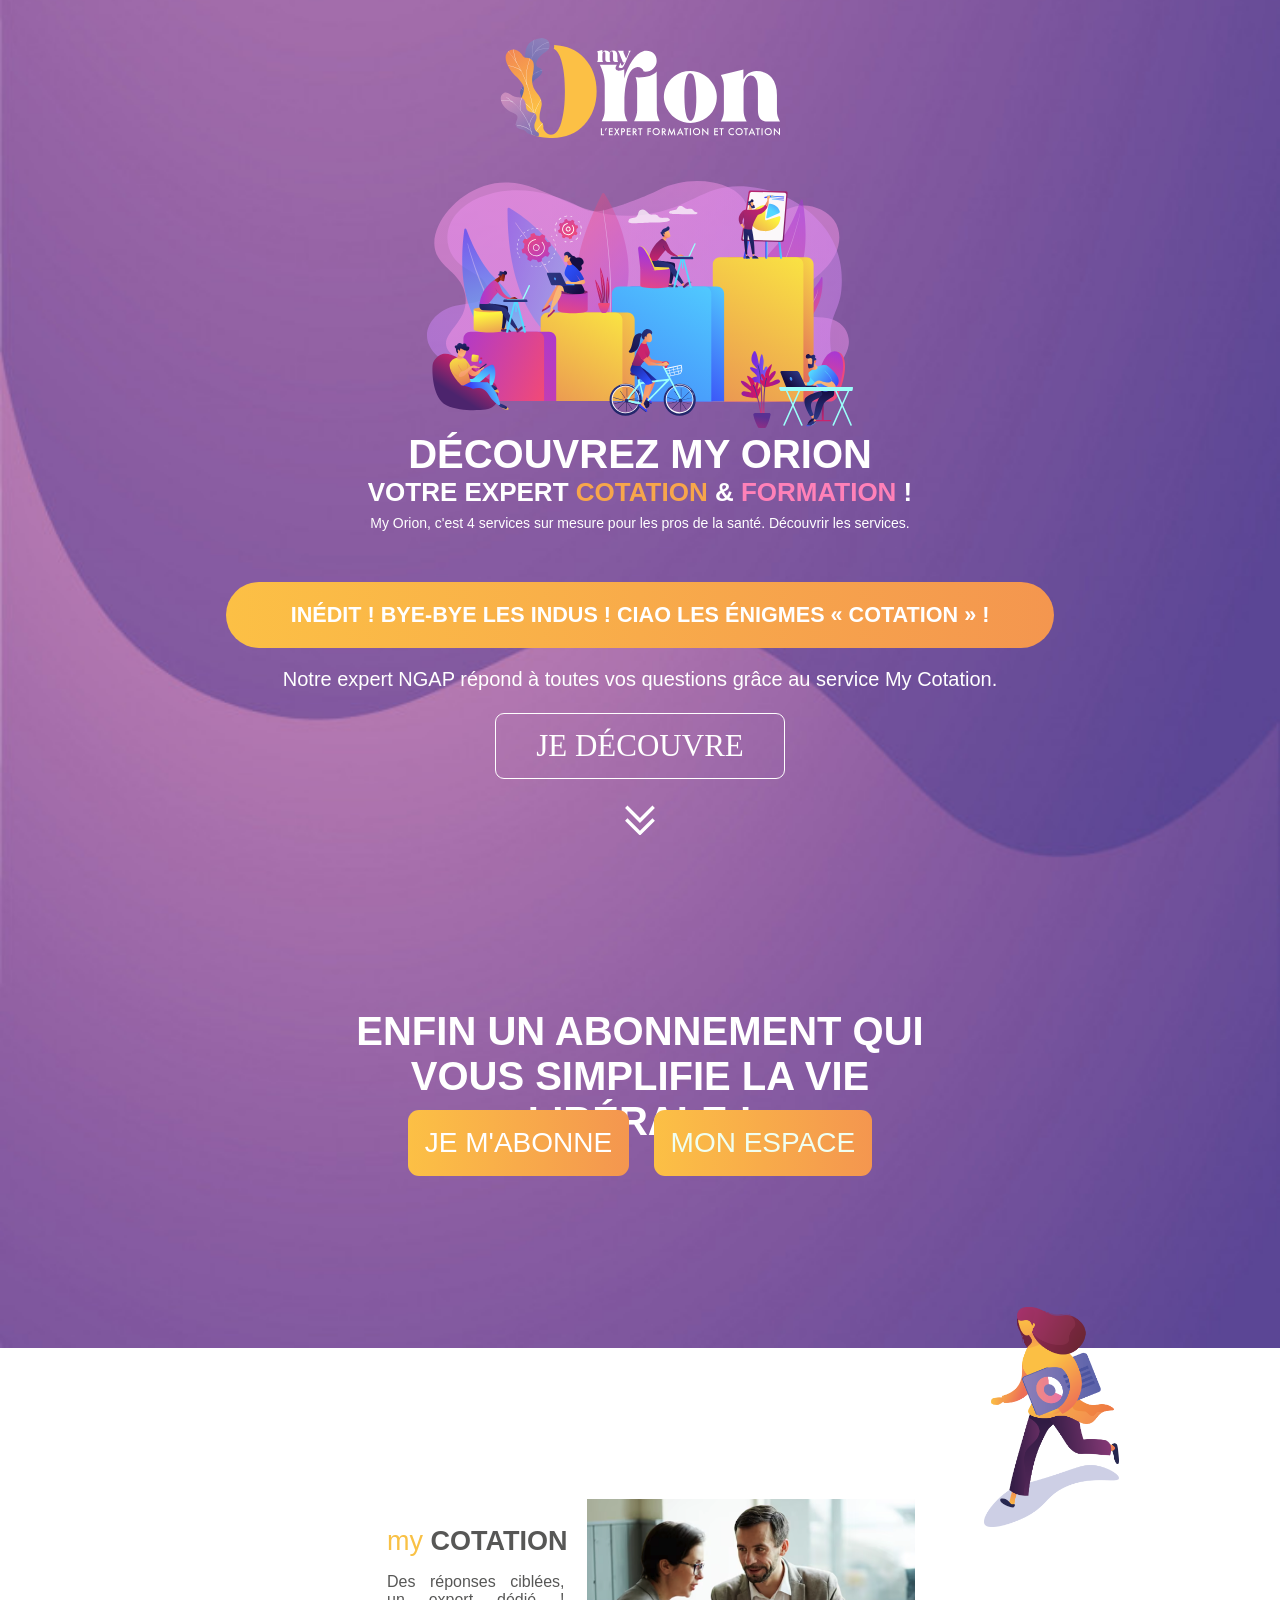
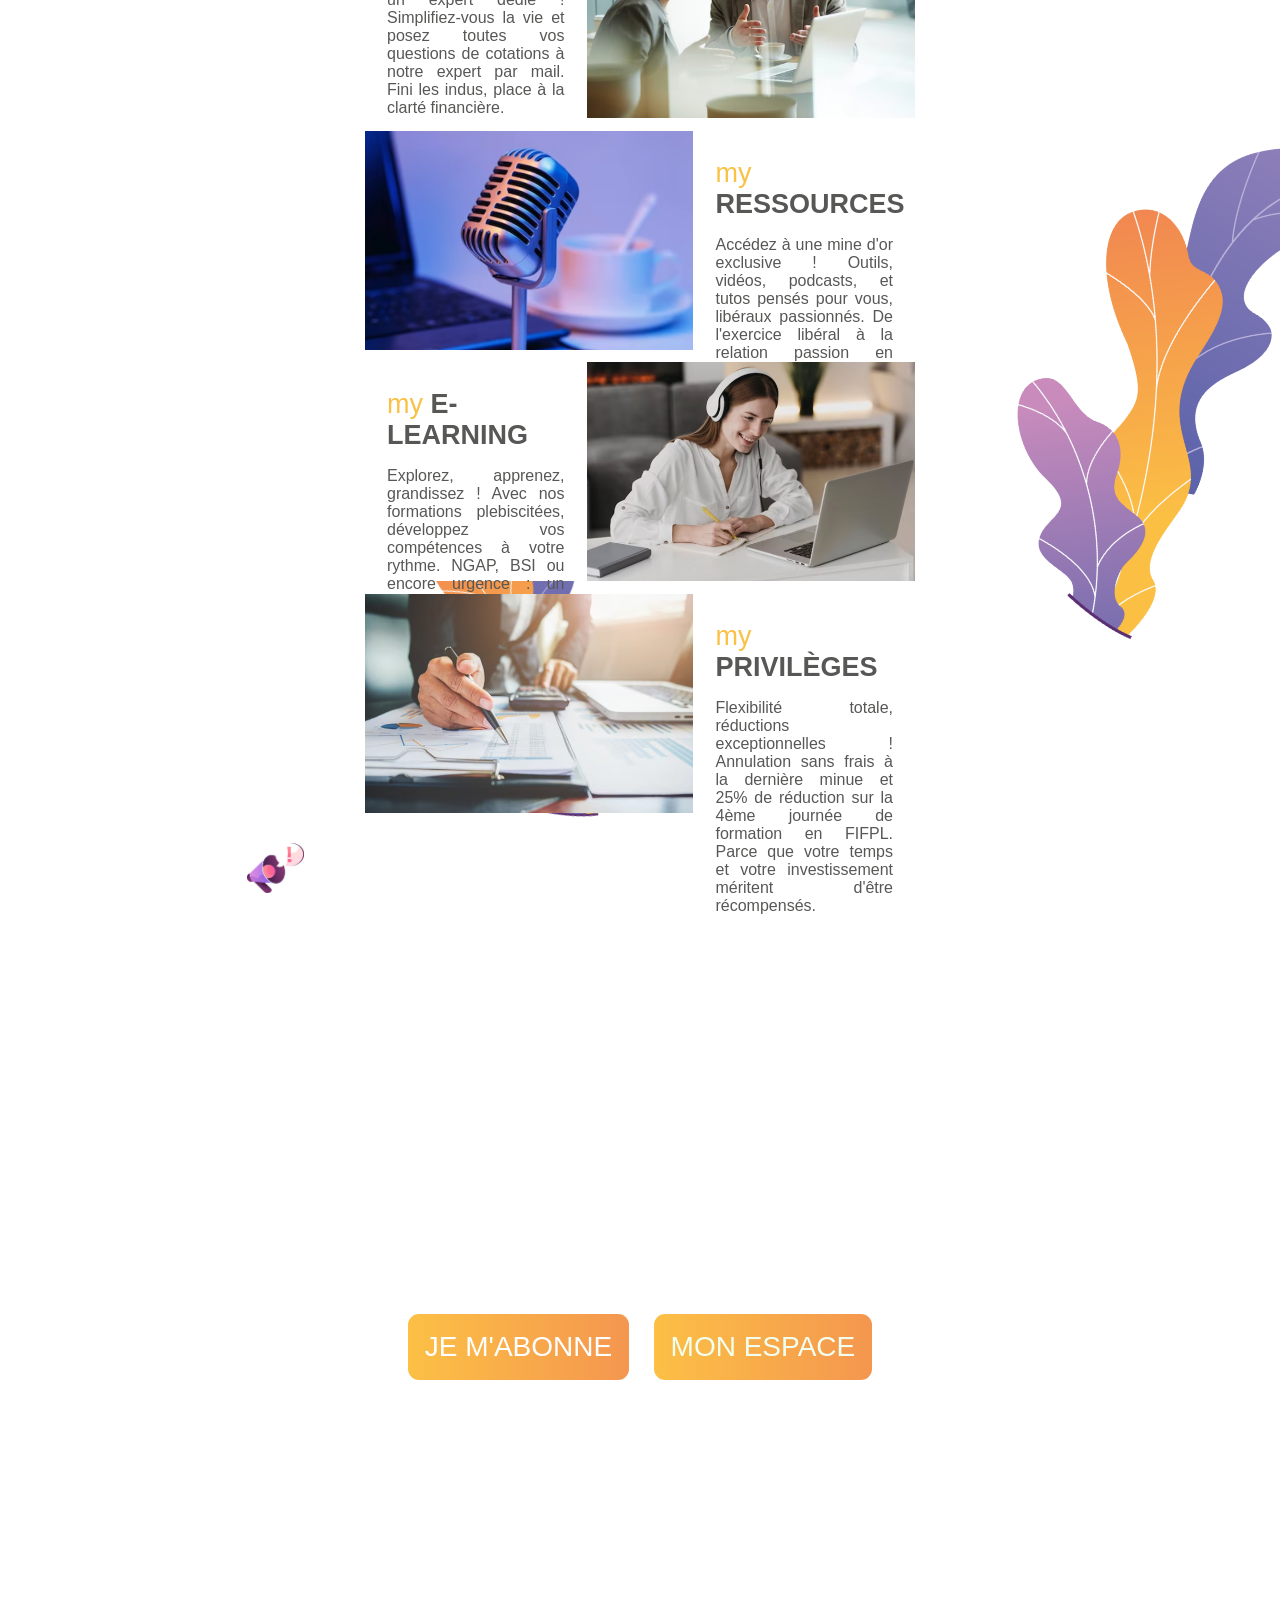
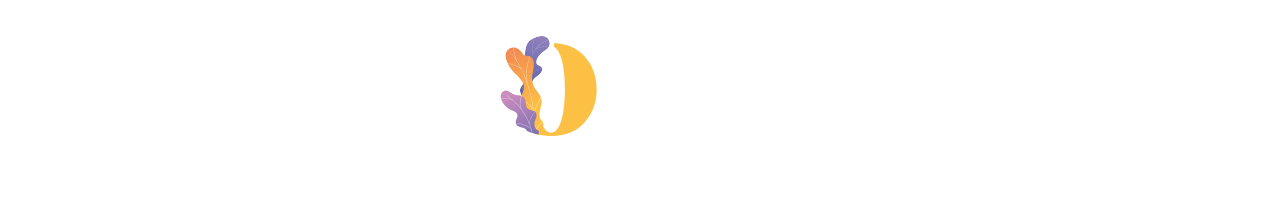
<file: index.html>
<!DOCTYPE html>
<html lang="fr">
<head>
    <meta charset="UTF-8">
    <meta name="viewport" content="width=device-width, initial-scale=1.0">
    <title>My Orion</title>
    <link rel="stylesheet" href="css/styles.css">
</head>
<body>
    <nav>

    </nav>

    <main>
        <section class="introf">
            <div id="frstlogo">
                <img class="logo" src="img/logo2.svg" alt="">
            </div>
            <div id="frstimage">
                <img class="home1" src="/img/home-01.svg" alt="">
            </div>
            <div class="bigm">
                <h1>DÉCOUVREZ MY ORION</h1>
                <h3>VOTRE EXPERT <span class="one">COTATION</span> & <span class="two">FORMATION</span> !</h3>
                <p>My Orion, c'est 4 services sur mesure pour les pros de la santé. Découvrir les services.</p>
            </div>
            <section class="slogan">
                    <div class="yellowb">
                        <h1>INÉDIT ! BYE-BYE LES INDUS ! CIAO LES ÉNIGMES « COTATION » !</h1>
                    </div>
                    <p>Notre expert NGAP répond à toutes vos questions grâce au service My Cotation.</p>
            </section>
            <div class="btn">
                <div class="button">
                    <button class="disc">JE DÉCOUVRE</button>
                </div>
                <img class="arrow" src="img/arrow.svg" alt="">
            </div>
        </section>



        <section class="choice">
          <div class="cadre">
            <div class="bigm">
                <h1>ENFIN UN ABONNEMENT QUI VOUS SIMPLIFIE LA VIE LIBÉRALE !</h1>
            </div>
            <div class="ybtn">
                <button class="yb1"><a href="abo.html">JE M'ABONNE</a></button>
                <button class="yb2">MON ESPACE</button>
            </div>
          </div>
        </section>




        <section class="service">
            <div class="cadre">
            <div class="bigs">
                <h1><span>4 SERVICES</span> SUR MESURE</h1>
                <img id="draw" src="img/Illustrations-07.png" alt="">
            </div>
            <section class="cards">
                <div id="card1">
                    <div class="txt">
                        <h1><span>my</span> COTATION</h1>
                        <p>Des réponses ciblées, un expert dédié ! Simplifiez-vous la vie et posez toutes vos questions de 
                            cotations à notre expert par mail. Fini les indus, place à la clarté financière.
                        </p>
                    </div>
                    <div class="image">
                        <img src="img/04.png" alt="">
                    </div>
                </div>
                <div id="card2">
                    <div class="image">
                        <img src="img/02.png" alt="">
                    </div>
                    <div class="txt">
                        <h1><span>my</span> RESSOURCES</h1>
                        <p>Accédez à une mine d'or exclusive ! Outils, vidéos, podcasts, et tutos pensés pour vous, libéraux passionnés.
                            De l'exercice libéral à la relation passion en passant par les soins : enrichissez votre pratique au quotidien. 
                        </p>
                    </div>
                </div>
                <div id="card3">
                    <div class="txt">
                        <h1><span>my</span> E-LEARNING</h1>
                        <p>Explorez, apprenez, grandissez ! Avec nos formations plebiscitées, développez vos compétences à votre rythme. 
                            NGAP, BSI ou encore urgence : un parcours offert par semestre, car votre évolution compte.
                        </p>
                    </div>
                    <div class="image">
                        <img src="img/01.jpg" alt="">
                    </div>
                </div>
                <div id="card4">
                    <div class="image">
                        <img src="img/03.png" alt="">
                    </div>
                    <div class="txt">
                        <h1><span>my</span> PRIVILÈGES</h1>
                        <p>Flexibilité totale, réductions exceptionnelles ! Annulation sans frais à la dernière minue et 25% de réduction sur la
                            4ème journée de formation en FIFPL. Parce que votre temps et votre investissement méritent d'être récompensés.
                        </p>
                    </div>
                </div>
                <div class="feuilles">
                    <img id="draw2" src="img/Illustrations-12.png" alt="">
                    <img id="draw3" src="img/Illustrations-12.png" alt="">
                </div>
            </section>
            <p><small style="color: white; font-size: 15px;"><img id="draw4" src="img/Illustrations-05.png" alt=""> "Cerise sur le gâteau " : Obtenez une attestation à la fin de votre parcours pour débloquer votre crédit d'impôt</small></p>
        </section>

        <div style="margin-top: 10%; text-align: center;" class="lslogan">
            <p style="color: white;"><small>Emarquez avec My Orion, votre abonnement sur mesure pour une vie professionnelle épanouie.
                Rejoignez la communauté où la qualité et l'expertise sont notre engagement quotidien.
            </small></p>
        </div>


        <section class="choice">
            <div class="cadre">
              <div class="bigm">
                  <h1>ABONNEZ-VOUS DÈS MAINTENANT POUR MOINS D'1 € PAR JOUR !</h1>
              </div>
              <div class="ybtn">
                  <button class="yb1"><a href="abo.html">JE M'ABONNE</a></button>
                  <button class="yb2">MON ESPACE</button>
              </div>
            </div>
          </section>
  


          <div id="scndlogo">
            <img class="logo" src="img/logo2.svg" alt="">
        </div>
    </main>
</body>
</html>
</file>
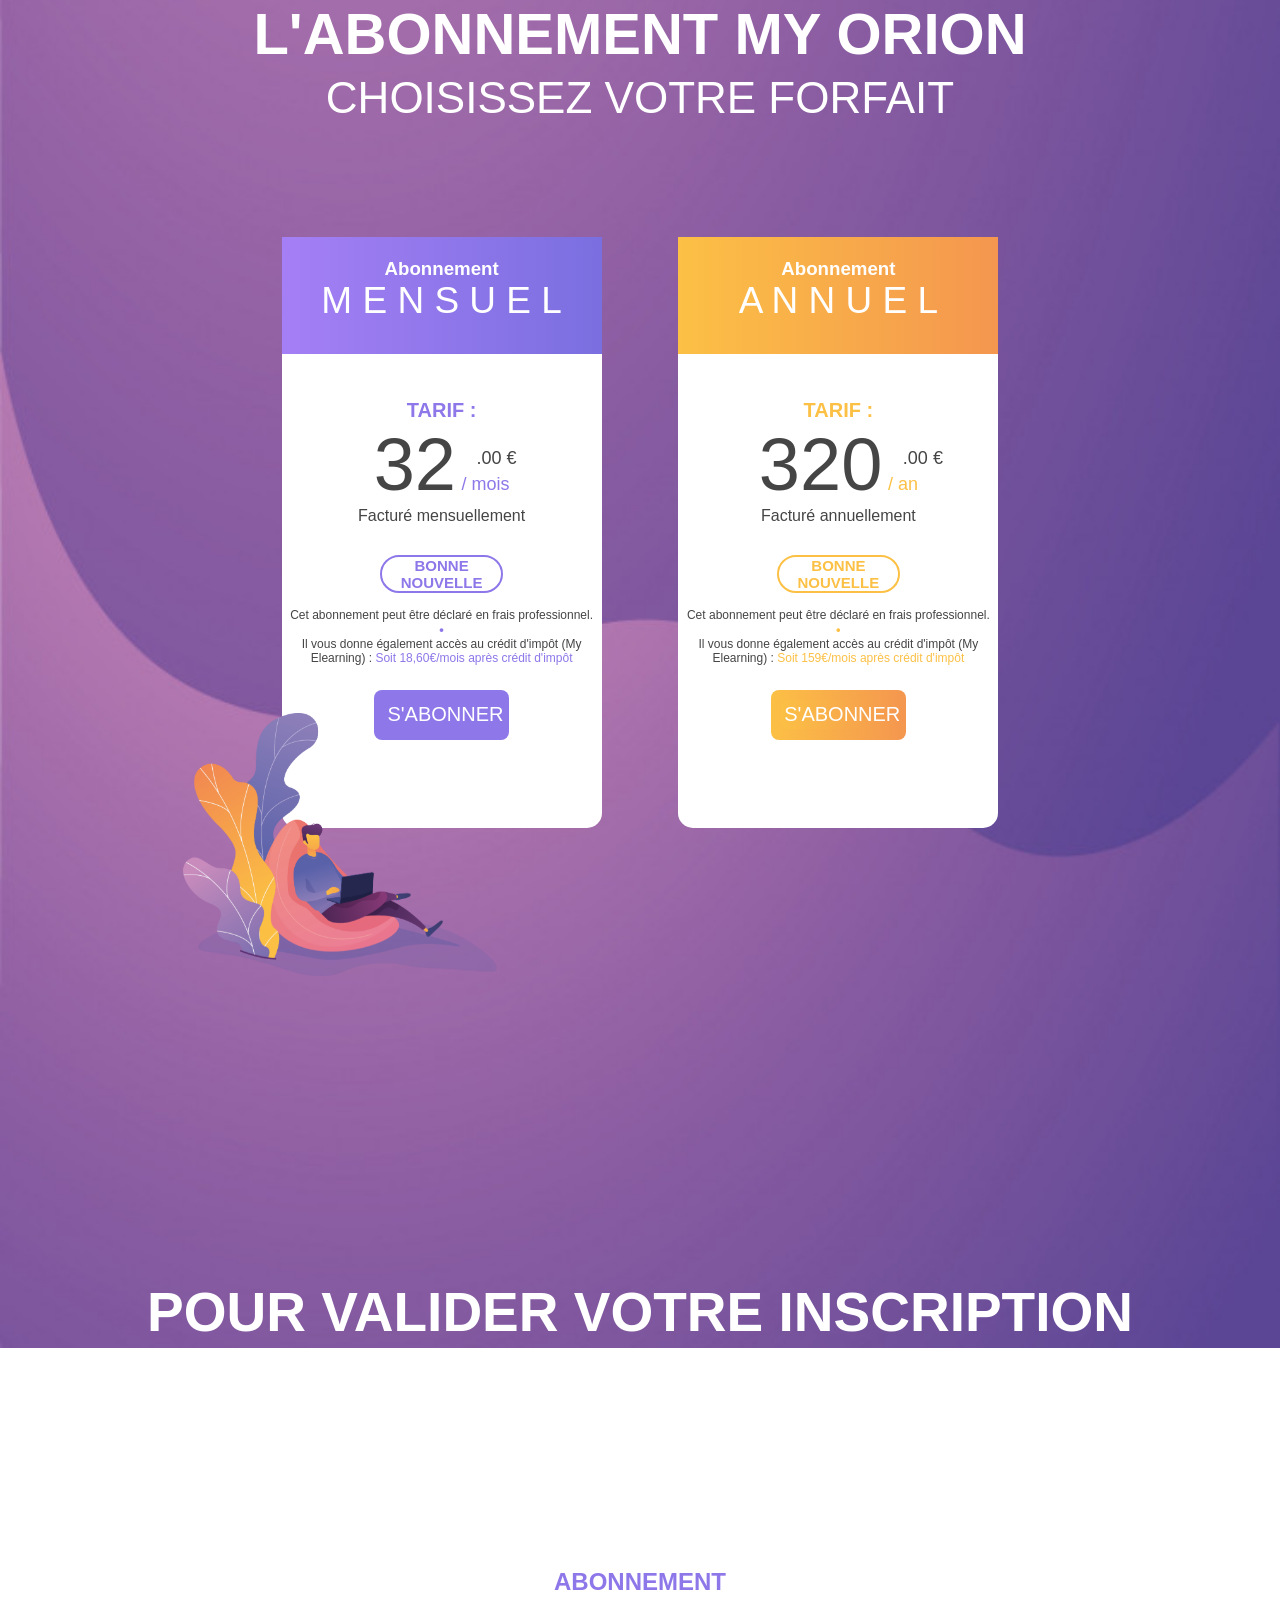
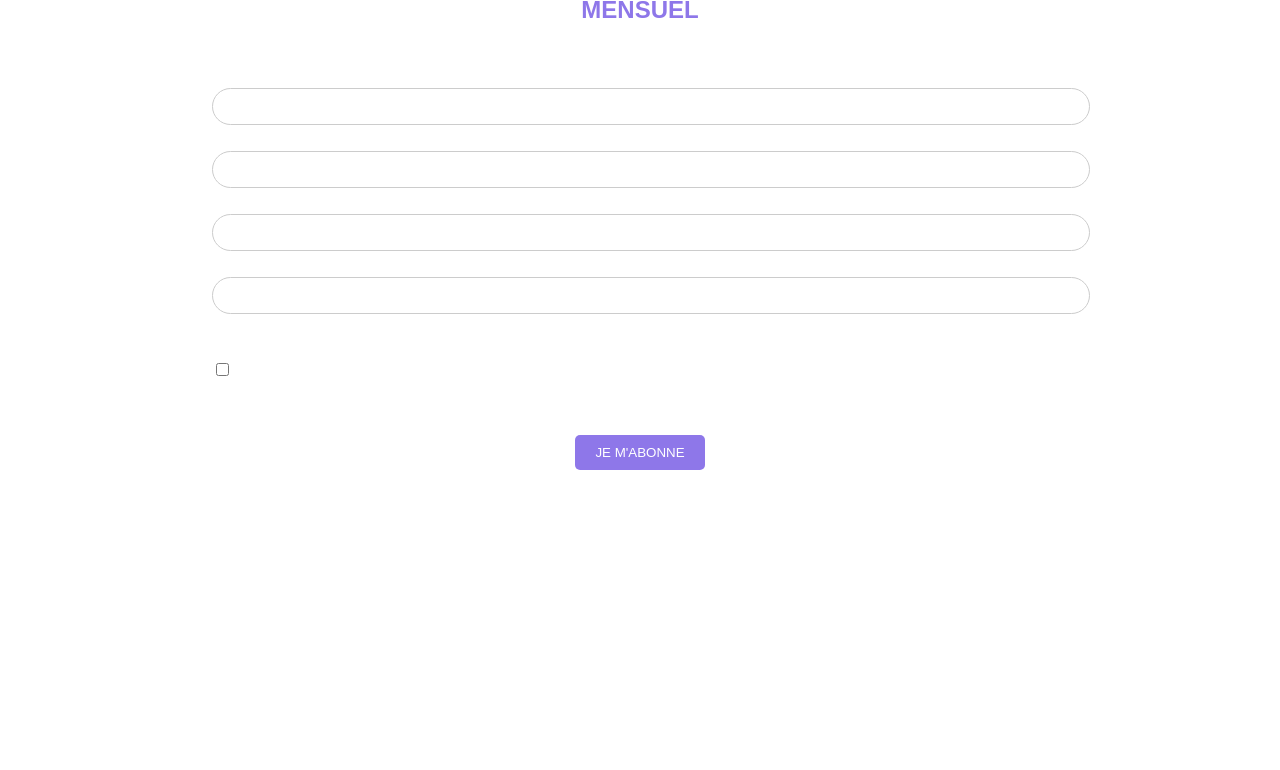
<file: abo.html>
<!DOCTYPE html>
<html lang="fr">
<head>
    <meta charset="UTF-8">
    <meta name="viewport" content="width=device-width, initial-scale=1.0">
    <title>Abonnement</title>
    <link rel="stylesheet" href="css/abo.css">
</head>
<body>


    <main>
        <section class="title">
            <h1>L'ABONNEMENT MY ORION</h1>
            <h2>CHOISISSEZ VOTRE FORFAIT</h2>
        </section>


        <section class="cards">
            <div id="card1">
                <div id="cardtitle1">
                    <h3>Abonnement</h3>
                    <h1>M E N S U E L</h1>
                </div>
                <div class="txt">
                    <h2>TARIF :</h2>
                    <h1>32 <sup>.00 €</sup><span>/ mois</span></h1>
                    <p>Facturé mensuellement</p>
                </div>
                <div class="txt2">
                    <h1>BONNE NOUVELLE</h1>
                    <p>Cet abonnement peut être déclaré en frais professionnel.</p>
                    <h2>•</h2>
                    <p>Il vous donne également accès au crédit d'impôt (My Elearning) : <span class="p2">Soit 18,60€/mois après crédit d'impôt</span></p>
                </div>
                <div class="abo">
                    <button><a class="btn" href="">S'ABONNER</a></button>
                </div>
            </div>
            <div id="card2">
                <div id="cardtitle1">
                    <h3>Abonnement</h3>
                    <h1>A N N U E L</h1>
                </div>
                <div class="txt">
                    <h2>TARIF :</h2>
                    <h1>320 <sup>.00 €</sup><span>/ an</span></h1>
                    <p>Facturé annuellement</p>
                </div>
                <div class="txt2">
                    <h1>BONNE NOUVELLE</h1>
                    <p>Cet abonnement peut être déclaré en frais professionnel.</p>
                    <h2>•</h2>
                    <p>Il vous donne également accès au crédit d'impôt (My Elearning) : <span class="p2">Soit 159€/mois après crédit d'impôt</span></p>
                </div>
                <div class="abo">
                    <button><a class="btn" href="">S'ABONNER</a></button>
                </div>
            </div>
        </section>
        <img class="il" src="img/Illustrations-01.png" alt="">

        <section id="form1">
            <div id="formtitle">
                <h1>POUR VALIDER VOTRE INSCRIPTION</h1>
                <h3>MERCI DE REMPLIR LE FORMULAIRE</h3>
            </div>
            <div id="formulem">
                <p>Formule sélectionnée :</p>
                <h1>ABONNEMENT MENSUEL</h1>
                <a href="abo.html">Changer de formule</a>
            </div>

            <form action="#" method="post">
                <input type="text" placeholder="Nom" id="nom" name="nom" required>
                <input type="text" placeholder="Prénom" id="prenom" name="prenom" required>
                <input type="tel" id="telephone" placeholder="Téléphone" name="telephone" pattern="[0-9]{10}" required>
                <input type="email" placeholder="E-mail" id="email" name="email" required>
                
                <div class="accept-buttons">
                    <!-- <label><input type="checkbox" name="contrat" required> J'accepte le contrat</label> -->
                    <label><input type="checkbox" name="conditions" required> J'accepte les conditions d'engagement</label>
                </div>
            
                <input type="submit" value="JE M'ABONNE">
            </form>
        </section>
    </main>
</body>
</html>
</file>
<file: css/styles.css>
@import url('https://fonts.cdnfonts.com/css/avenir');
@import url('https://fonts.cdnfonts.com/css/reikna');


html {
    height: 100%; 
    font-family: 'Avenir', sans-serif;
}

body {
    margin: 0; 
    height: 100%;
    background-image: url(../img/font.jpg);
    background-repeat: no-repeat;
    background-size: cover;
    background-position: center;
    background-attachment: fixed;
}


#frstlogo {
    width: 100%;
    text-align: center;
    margin-top: 3%;
}

#scndlogo {
    width: 100%;
    text-align: center;
    margin-top: 20%;
    height: 174px;
}

#frstimage {
    margin-top: 3%;
    width: 100%;
    text-align: center;
}

.logo {
    height: 100px;
    align-items: center;
    text-align: center;
    color: white;
}

.home1 {
    height: 247px;
}


.bigm {
    width: 100%;
    text-align: center;
}

.bigm h1 {
    color: white;
    font-size: 40px;
    font-family: 'Avenir', sans-serif;
    text-align: center;
    height: 12px;
    margin-top: 0;
}

#draw {
    margin-top: -230px;
    padding-bottom: 23px;
    margin-right: -823px;
    height: 220px;
    z-index: 77777;
    position: relative;
}

.feuilles {
    width: 100%;
    margin-top: -335px;
    display: flex;
}

#draw2 {
    height: 387px;
    transform: rotate(351deg);
    margin-right: 23%;
    margin-left: 425px;
    margin-top: -3%;
}

#draw3 {
    height: 520px;
    transform: rotate(22deg);
    margin-top: -370px;
    margin-left: 12%;
}

#draw4 {
    height: 50px;
}

.bigm h3 {
    color: white;
    font-size: 26px;
    height: 12px;
}

.bigm p {
    color: white;
    margin-top: 0%;
    font-size: 14px;
}

.one {
    color: #F7A64B;
}

.two {
    color: #FF81B8;
}


.slogan {
    color: white;
    text-align: center;
    width: 100%;
    margin-top: 4%;
}

.yellowb {
    background: linear-gradient(90deg, #FCC045, #F4964F);
    display: inline-block;
    padding: 20px;
    border-radius: 64px;
    font-size: 28px;
}

.yellowb h1 {
    margin: 0;
    color: white;
    font-size: 21.6px;
    padding-left: 45px;
    padding-right: 45px;
}

.slogan p {
    color: white;
    font-size: 20px;
}

.btn {
    text-align: center;
}

.button {
    text-align: center;
    margin-top: 22px;
}

.disc {
    background: none;
    border: 1px solid white;
    padding: 14px 40px; 
    border-radius: 9px;
    font-family: avenir;
    color: white;
    font-size: 31px;
    transition: padding 0.3s; 
}

.disc:hover {
    padding: 18px 45px; 
}



.arrow {
    height: 30px;
    text-align: center;
    margin-top: 26px;
}


.choice {
    margin-top: 80px;
}

.choice .bigm h1 {
    max-width: 46%;
    margin: 0 auto;
}

.cadre {
    text-align: center;
    display: block;
    padding-top: 7%;
}

.ybtn {
    text-align: center;
    padding-top: 7%;
}

.yb1 {
    background: linear-gradient(90deg, #FCC045, #F4964F);
    border: none;
    border-radius: 11px;
    font-size: 28px;
    padding: 17px;
    color: honeydew;
}

.yb2 {
    background: linear-gradient(90deg, #FCC045, #F4964F);
    border: none;
    border-radius: 11px;
    font-size: 28px;
    padding: 17px;
    color: honeydew;
}

.yb1, .yb2 {
    margin-right: 10px; 
    margin-left: 10px; /
}

.yb1 a {
    text-decoration: none;
    color: white;
}

.yb2 a {
    text-decoration: none;
    color: white;
}


.service {
    margin-top: 80px;
}

.bigs {
    color: white;
    font-size: 50px;
}

.bigs h1 {
    font-size: 56px;
}

.bigs span {
    font-weight: 100;
}



.image, img {
    height: 219px;
}

.cards {
    text-align: center;
    /* margin-left: 14%; */
    margin-top: -60px;
    margin: auto 0;
    text-align: -webkit-center;
    margin-top: -63px;
    position: relative;
    z-index: 9;
}

#card1 {
    background: white;
    width: 43%;
    display: flex;
    height: 219px;
}

.txt h1 {
    text-align: left;
    margin-left: 5%;
}

.txt p {
    /* text-align: left; */
    margin-left: 10%;
    margin-right: 10%;
    text-align: justify;
}

#card2 {
    background: white;
    width: 43%;
    display: flex;
    height: 219px;
    margin-top: 1%;
    z-index: 9;
    position: relative;
}

.txt h1 {
    text-align: left;
    margin-left: 5%;
}

.txt p {
    /* text-align: left; */
    margin-left: 10%;
    margin-right: 10%;
    text-align: justify;
}


#card3 {
    background: white;
    width: 43%;
    display: flex;
    height: 219px;
    margin-top: 1%;
    z-index: 9;
    position: relative;
}

.txt h1 {
    text-align: left;
    margin-left: 10%;
    font-size: 27px;
    margin-bottom: 0;
    color: #575756;
}

.txt p {
    /* text-align: left; */
    margin-left: 10%;
    margin-right: 10%;
    text-align: justify;
    color: #575756;
}

.txt span {
    color: #F9C145;
    font-family: 'Reikna', sans-serif;
    font-weight: 100;
}




#card4 {
    background: white;
    width: 43%;
    display: flex;
    height: 219px;
    margin-top: 1%;
    position: relative;
    z-index: 9;
}



@media (max-width: 809px) {
    .home1 {
        height: 157px;
        margin-bottom: 12%;
    }


    .bigm h1 {
    color: white;
    font-size: 18px;
    font-family: 'Avenir', sans-serif;
    text-align: center;
    height: 12px;
    margin-top: 0;
    }

    .logo {
        height: 80px;
        align-items: center;
        text-align: center;
        color: white;
        margin-bottom: 22%;
    }

    .bigm h3 {
        color: white;
        font-size: 19px;
        height: 12px;
    }

    .bigm p {
        color: white;
        margin-top: 0%;
        font-size: 12px;
        width: 58%;
        margin: auto;
        margin-bottom: 22%;
    }

    .yellowb {
        background: linear-gradient(90deg, #FCC045, #F4964F);
        display: inline-block;
        padding: 8px;
        border-radius: 64px;
        font-size: 10px;
        margin-left: 18px;
        margin-right: 18px;
    }

    .yellowb h1 {
        margin: 0;
        color: white;
        font-size: 11px;
        padding-left: 60px;
        padding-right: 60px;
    }

    .slogan p {
        color: white;
        font-size: 11px;
        margin-right: 25px;
        margin-left: 25px;
    }

    .button {
        text-align: center;
        margin-top: 9%;
    }

    .disc {
        background: none;
        border: 1px solid white;
        padding: 14px 40px;
        border-radius: 9px;
        font-family: avenir;
        color: white;
        font-size: 11px;
        transition: padding 0.3s;
        margin-top: 19%;
    }


    .arrow {
        height: 19px;
        text-align: center;
        margin-top: 13px;
    }


    .choice .bigm h1 {
        max-width: 73%;
        margin: 0 auto;
        font-size: 18px;
    }


    .ybtn {
        text-align: center;
        padding-top: 30%;
    }

    .yb1, .yb2 {
        margin-right: 6px;
        margin-left: 6px;
        font-size: 11px;
    }

    .bigs h1 {
        font-size: 24px;
        position: relative;
        z-index: 99999999999;
        margin-bottom: 0;
    }

    #draw {
        margin-top: -82px;
        margin-right: -287px;
        height: 95px;
        z-index: 77777;
        position: relative;
    }

    #card1, #card3 {
        background: white;
        width: 328.5px;
        display: block;
        height: 422px;
    }

    #card2, #card4 {
        background: white;
        width: 328.5px;
        display: block;
        height: 459px;
        margin-top: 7%;
        z-index: 9;
        position: relative;
    }

    .feuilles {
        display: none;
    }

    #draw2 {
        height: 387px;
        transform: rotate(351deg);
        margin-right: 23%;
        margin-left: 10px;
        margin-top: -9%;
    }

    #draw3 {
        height: 520px;
        transform: rotate(22deg);
        margin-top: -370px;
        margin-left: -38%;
    }
}
</file>
<file: css/abo.css>
@import url('https://fonts.cdnfonts.com/css/avenir');


html {
    height: 100%; 
    font-family: 'Avenir', sans-serif;
}

body {
    margin: 0; 
    height: 100%;
    background-image: url(../img/font.jpg);
    background-repeat: no-repeat;
    background-size: cover;
    background-position: center;
    background-attachment: fixed;
}


/*ICI JE COMMENCE LA PREMIERE PARTIE, QUI EST LA PARTIE CARDS*/
.title {
    width: 100%;
    text-align: center;
    color: white;
    margin-top: 0;
}

.title h1 {
    font-size: 58px;
    height: 25px;
    font-weight: 99900;
    margin-top: 0;
}

.title h2 {
    height: 25px;
    font-weight: 100;
    font-size: 44px;
}
/*ICI SE TERMINE LA PARTIE CONCERNANT LES DEUX GROS TITRES D'EN-TÊTE */


/*ICI COMMENCE LA PREMIERE PARTIE, QUI EST LA PARTIE CARDS*/
/*PARAMÈTRES DES CARDS GÉNÉRAUX */
.cards {
    background-color: none;
    width: 100%;
    text-align: -webkit-center;
    display: flex;
    justify-content: center;
}

/*CARD1*/

#card1 {
    background-color: white;
    width: 25%;
    text-align: center;
    border-bottom-left-radius: 15px 15px;
    border-bottom-right-radius: 15px 15px;
    margin-top: 8%;
    margin-right: 3%;
    height: 591px;
}

#cardtitle1 {
    background: linear-gradient(90deg,#A57FF5, #7A6FE0);
    color: white;
    padding: 2px;
}

#cardtitle1 h3 {
    margin-bottom: 0;
}

#cardtitle1 h1 {
    font-weight: 100;
    font-size: 37px;
    margin-top: 0;
}

.txt {
    padding-top: 14%;
}
.txt h2 {
    color: #8E77E9;
    font-size: 20px;
    margin-top: 0;
    margin-bottom: 0;
}

.txt h1 {
    font-size: 74px;
    font-weight: 100;
    margin-top: 0;
    margin-bottom: 0;
    color: #454545;
}

sup {
    font-size: smaller;
    vertical-align: super;
    font-size: 18px;
    color: #454545;
}

span  {
        font-size: 18px;
        margin-left: -55px;
        color: #8E77E9;
}

p {
    margin-top: 0;
    color: #454545;
}

.txt2 {
    width: 100%;
}

.txt2 h1 {
    font-size: 15px;
    text-align: center;
    border: 2px solid #8E77E9;
    border-radius: 25px;
    text-align: -webkit-center;
    color: #8E77E9;
    /* margin-right: 27%; */
    /* margin-left: 27%; */
    padding: 0px;
    width: 37%;
    margin: 0 auto;
    margin-top: 30px;
    margin-bottom: 15px;
}

.txt2 p {
    font-size: 12px;
    color: #454545;
    margin-bottom: 0;
}

.txt2 h2 {
    font-size: 13px;
    color: #8E77E9;
    margin-bottom: 0;
    margin-top: 0;
}

.p2 {
    font-size: 12px;
    color: #8E77E9;
    margin-left: 0;
}


.abo {
    margin-top: 25px;
    display: inline-grid;
    width: 100%;
}

button {
    width: 42%;
    margin: 0px auto;
    font-size: 20px;
    height: 117%;
    background: #8e77e9;
    box-shadow: none;
    border-radius: 8px;
    -webkit-box-shadow: none;
    -moz-box-shadow: none;
    box-shadow: none;
    border: none;
    color: white;
    padding: 3%;
}


.btn {
    width: 42%;
    margin: 0px auto;
    font-size: 20px;
    height: 117%;
    background: #8e77e9;
    box-shadow: none;
    border-radius: 8px;
    -webkit-box-shadow: none;
    -moz-box-shadow: none;
    box-shadow: none;
    border: none;
    color: white;
    padding: 3%;
    text-decoration: none;
}




.il {
    height: 263px;
    transform: rotateY(180deg);
    margin-left: 14%;
    margin-top: -9%;
}
/*FIN CARD1*/





/*CARD2*/
#card2 {
    background-color: white;
    width: 25%;
    text-align: center;
    border-bottom-left-radius: 15px 15px;
    border-bottom-right-radius: 15px 15px;
    margin-top: 8%;
    margin-left: 3%;
    height: 591px;
}

#card2 #cardtitle1 {
    background: linear-gradient(90deg, #FCC045, #F4964F);
    color: white;
    padding: 2px;
}

#card2 #cardtitle1 h3 {
    margin-bottom: 0;
}

#card2 #cardtitle1 h1 {
    font-weight: 100;
    font-size: 37px;
    margin-top: 0;
}

#card2 .txt {
    padding-top: 14%;
}
#card2 .txt h2 {
    color: #FCC045;
    font-size: 20px;
    margin-top: 0;
    margin-bottom: 0;
}

#card2 .txt h1 {
    font-size: 74px;
    font-weight: 100;
    margin-top: 0;
    margin-bottom: 0;
    color: #454545;
}

#card2 sup {
    font-size: smaller;
    vertical-align: super;
    font-size: 18px;
    color: #454545;
}

#card2 span  {
        font-size: 18px;
        margin-left: -55px;
        color: #FCC045;
}

#card2 p {
    margin-top: 0;
    color: #454545;
}

#card2 .txt2 {
    width: 100%;
}

#card2 .txt2 h1 {
    font-size: 15px;
    text-align: center;
    border: 2px solid #FCC045;
    border-radius: 25px;
    text-align: -webkit-center;
    color: #FCC045;
    /* margin-right: 27%; */
    /* margin-left: 27%; */
    padding: 0px;
    width: 37%;
    margin: 0 auto;
    margin-top: 30px;
    margin-bottom: 15px;
}

#card2 .txt2 p {
    font-size: 12px;
    color: #454545;
    margin-bottom: 0;
}

#card2 .txt2 h2 {
    font-size: 13px;
    color: #FCC045;
    margin-bottom: 0;
    margin-top: 0;
}

#card2 .p2 {
    font-size: 12px;
    color: linear-gradient(90deg, #FCC045, #F4964F);;
    margin-left: 0;
}


#card2 .abo {
    margin-top: 25px;
    display: inline-grid;
    width: 100%;
}

#card2 button {
    width: 42%;
    margin: 0px auto;
    font-size: 20px;
    height: 117%;
    background: linear-gradient(90deg, #FCC045, #F4964F);;
    box-shadow: none;
    border-radius: 8px;
    -webkit-box-shadow: none;
    -moz-box-shadow: none;
    box-shadow: none;
    border: none;
    color: white;
    padding: 3%;
    transition: 0.3s;
}


#card2 button:hover {
    width: 43%;
    margin: 0px auto;
    font-size: 20px;
    height: 120%;
    background: linear-gradient(90deg, #FCC045, #F4964F);;
    box-shadow: none;
    border-radius: 8px;
    -webkit-box-shadow: none;
    -moz-box-shadow: none;
    box-shadow: none;
    border: none;
    color: white;
    padding: 3%;
    transition: 0.3s;
}

#card2 .btn {
    width: 42%;
    margin: 0px auto;
    font-size: 20px;
    height: 117%;
    background: linear-gradient(90deg, #FCC045, #F4964F);;
    box-shadow: none;
    border-radius: 8px;
    -webkit-box-shadow: none;
    -moz-box-shadow: none;
    box-shadow: none;
    border: none;
    color: white;
    padding: 3%;
    text-decoration: none;
}




/*FIN CARD2*/
/*ICI SE TERMINE LA PREMIERE PARTIE, QUI EST LA PARTIE CARDS*/




/*DÉBUT PARTIE CONCERNANT LES FORMULAIRES*/

/*FORMULAIRE MENSUEL*/
#form1 {
    margin-top: 300px;
    text-align: center;
    margin-bottom: 300px;
}

#formtitle {
    color: white;
}

#formtitle h1 {
    text-align: center;
    font-size: 55px;
    font-weight: 900;
    margin-bottom: 0;
}

#formtitle h3 {
    text-align: center;
    font-size: 40px;
    font-weight: 100;
    margin-top: 0;
}

#formulem {
    margin-top: 130px;
    text-align: center;
}

#formulem p {
    color: white;
    font-weight: 100;
    margin-bottom: 20px;
}

#formulem h1 {
    color:#8E77E9;
    background-color: white;
    width: 20%;
    margin: 0 auto;
    padding: 11px;
    border-radius: 43px;
    margin-bottom: 15px;
}

#formulem a {
    text-decoration: none;
    color: white;
    font-size: 14px;
    transition: 1s;
}

#formulem a:hover {
    font-size: 16px;
    transition: 1s;
}



form {
    max-width: 856px;
    margin: 20px auto;
    /* padding: 20px; */
    border-radius: 115px;
    width: 100%;
    padding-bottom: 300px;
}
input[type="text"], input[type="email"], input[type="tel"] {
    width: 100%;
    padding: 10px;
    margin-bottom: 26px;
    border: 1px solid #ccc;
    border-radius: 55px;
    background: none;
}
input[type="submit"] {
    margin-top: 55px;
    background-color: #8e77e9;
    color: white;
    padding: 10px 20px;
    border: none;
    border-radius: 5px;
    cursor: pointer;
    font-family: 'Avenir', sans-serif;
    transition: 0.3s;
}
input[type="submit"]:hover {
    background-color: #8e77e9;
    margin-top: 55px;
    background-color: #8e77e9;
    color: white;
    padding: 15px 25px;
    border: none;
    border-radius: 5px;
    cursor: pointer;
    font-family: 'Avenir', sans-serif;
    transition: 0.3s;
}
.accept-buttons {
    display: grid;
    justify-content: space-between;
    margin-top: 20px;
    color: white;
}

/* Style CSS pour modifier la couleur du placeholder en blanc */
input[type="text"]::placeholder,
input[type="email"]::placeholder,
input[type="tel"]::placeholder {
    color: white; /* Couleur du placeholder en blanc */
}


label {
    text-align: left;
}


/*FIN FORMULAIRE MENSUEL*/


/*FIN PARTIE CONCERNANT LES FORMULAIRES*/



@media (max-width: 809px) {
    .title {
        margin-top: 34px;
        margin-bottom: 32%;
    }

    .title h1 {
        font-size: 25px;
        height: 7px;
        margin-top: 0;
    }

    .title h2 {
        height: 25px;
        font-weight: 100;
        font-size: 19px;
        margin-top: 40%;
    }

    .cards {
        width: 100%;
        text-align: -webkit-center;
        display: block;
        justify-content: center;
    }

    #card1 {
        background-color: white;
        width: 92%;
        text-align: center;
        border-bottom-left-radius: 15px 15px;
        border-bottom-right-radius: 15px 15px;
        margin-top: 8%;
        margin-right: 0;
        height: 598px;
    }

    #card2 .txt2 h1 {
        font-size: 15px;
        text-align: center;
        border: 2px solid #FCC045;
        border-radius: 25px;
        text-align: -webkit-center;
        color: #FCC045;
        padding: 0px;
        width: 50%;
        margin: 0 auto;
        margin-top: 30px;
        margin-bottom: 15px;
    }


    .txt2 h1 {
        font-size: 15px;
        text-align: center;
        border: 2px solid #8E77E9;
        border-radius: 25px;
        text-align: -webkit-center;
        color: #8E77E9;
        padding: 0px;
        width: 50%;
        margin: 0 auto;
        margin-top: 30px;
        margin-bottom: 15px;
    }

    #card2 {
        background-color: white;
        width: 92%;
        text-align: center;
        border-bottom-left-radius: 15px 15px;
        border-bottom-right-radius: 15px 15px;
        margin-top: 8%;
        margin-left: 0;
        height: 598px;
    }

    .il {
        height: 140px;
        transform: rotateY(180deg);
        margin-left: 1%;
        margin-top: -20%;
    }

    #formtitle h1 {
        text-align: center;
        font-size: 18px;
        font-weight: 900;
        margin-bottom: 0;
    }

    #formtitle h3 {
        text-align: center;
        font-size: 16px;
        font-weight: 100;
        margin-top: 0;
    }

    #formulem {
        margin-top: 55px;
        text-align: center;
    }

    #formulem h1 {
        color: #8E77E9;
        background-color: white;
        width: 70%;
        margin: 0 auto;
        padding: 11px;
        border-radius: 43px;
        margin-bottom: 15px;
        font-size: 18px;
    }

    form {
        max-width: 84%;
        margin: 20px auto;
        /* padding: 20px; */
        border-radius: 115px;
        width: 100%;
        padding-bottom: 300px;
    }
    input[type="text"], input[type="email"], input[type="tel"] {
        width: 94%;
        padding: 10px;
        margin-bottom: 26px;
        border: 1px solid #ccc;
        border-radius: 55px;
        background: none;
    }
    input[type="submit"] {
        margin-top: 55px;
        background-color: #8e77e9;
        color: white;
        padding: 10px 20px;
        border: none;
        border-radius: 5px;
        cursor: pointer;
        font-family: 'Avenir', sans-serif;
        transition: 0.3s;
    }
    input[type="submit"]:hover {
        background-color: #8e77e9;
        margin-top: 55px;
        background-color: #8e77e9;
        color: white;
        padding: 15px 25px;
        border: none;
        border-radius: 5px;
        cursor: pointer;
        font-family: 'Avenir', sans-serif;
        transition: 0.3s;
    }

    .accept-buttons {
        color: white;
        justify-content: center;
        margin-top: 0%;
    }
    
    input[type="text"]::placeholder,
    input[type="email"]::placeholder,
    input[type="tel"]::placeholder {
        color: white;
    }
    
    
    label {
        text-align: left;
    }
}
</file>
